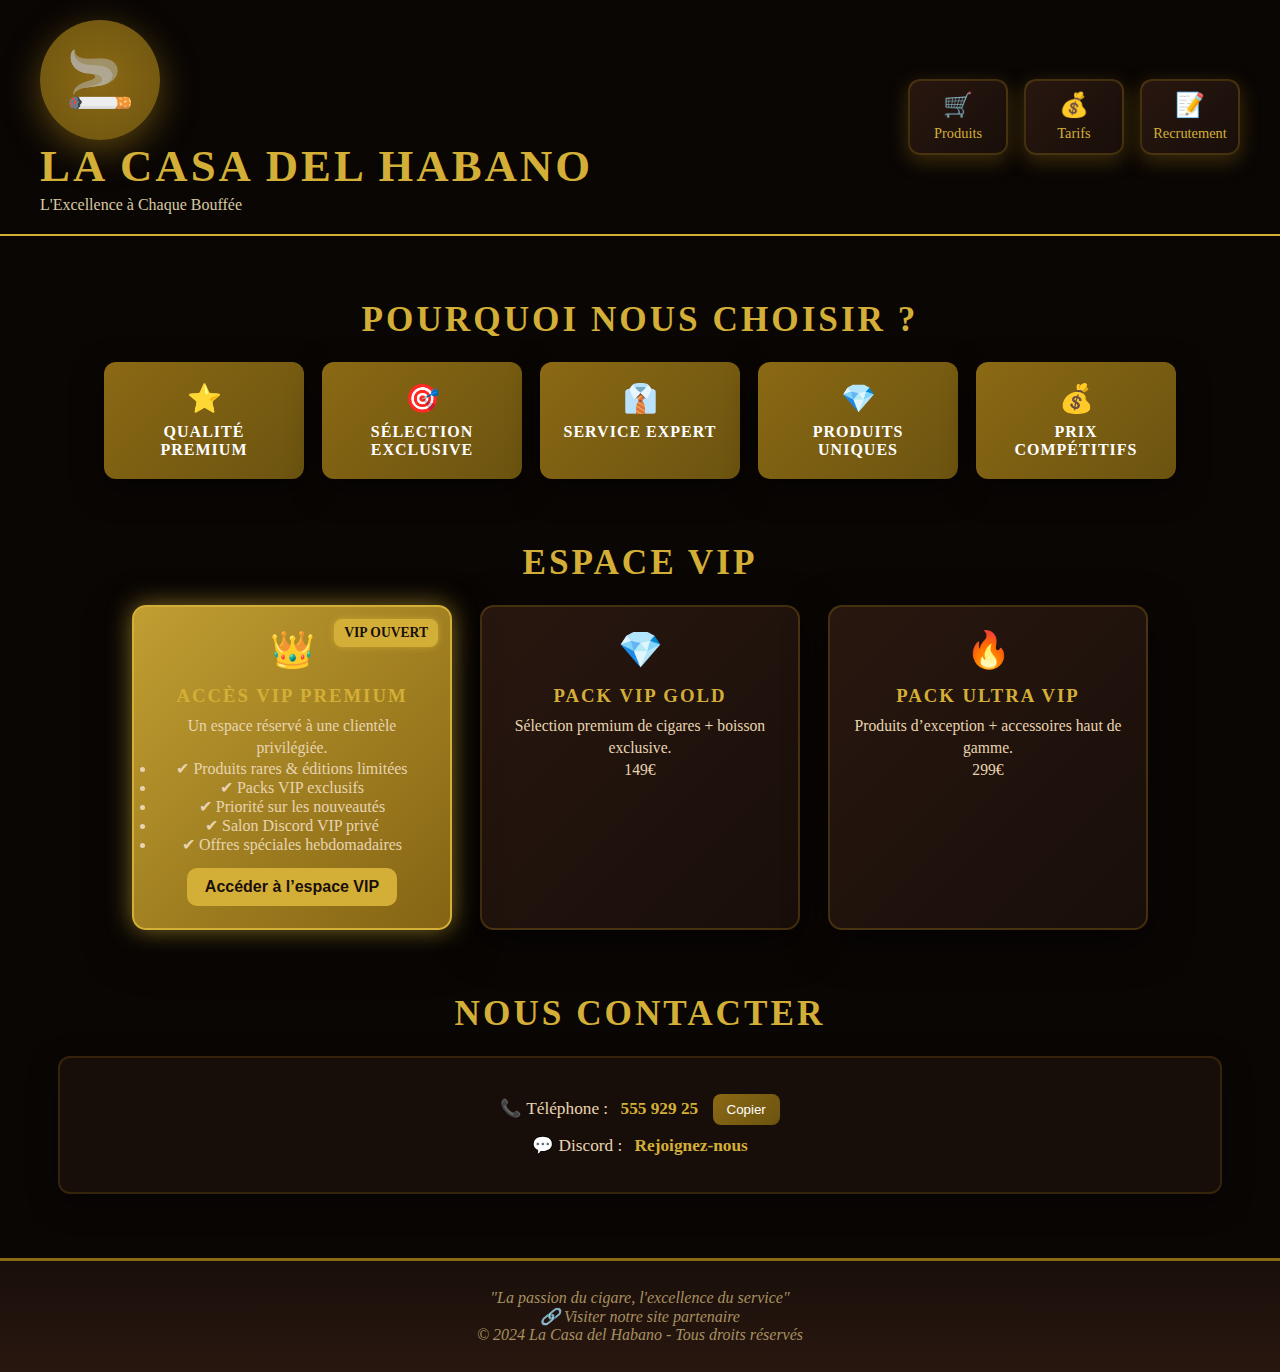
<file: index.html>
<!DOCTYPE html>
<html lang="fr">
<head>
<meta charset="utf-8" />
<meta name="viewport" content="width=device-width,initial-scale=1" />
<title>La Casa del Habano - Accueil</title>
<style>
/* ==================== STYLES GLOBAUX ==================== */
* { margin:0; padding:0; box-sizing:border-box; }
html,body { height:100%; font-family:'Georgia', serif; scroll-behavior: smooth; background:#0a0604; color:#e8d4b0; -webkit-font-smoothing:antialiased; }
a { text-decoration:none; color:inherit; }

/* ==================== HEADER ==================== */
.header-wrap {
  display: flex;
  justify-content: space-between;
  align-items: center;
  padding: 20px 40px;
  position: relative;
  z-index: 1;
  border-bottom: 2px solid #d4af37;
}

.logo { font-size: 56px; width: 120px; height: 120px; border-radius:50%; background: radial-gradient(circle,#8b6914,#6b5310); display:flex; align-items:center; justify-content:center; box-shadow:0 10px 35px rgba(139,105,20,0.6); }
.header-content h1 { font-size:2.8rem; color:#d4af37; text-transform:uppercase; letter-spacing:3px; }
.header-content .lead { font-size:1rem; color:#d9c9a3; max-width:450px; margin-top:4px; }
.nav-cards { display:flex; gap:16px; }
.nav-cards .card { width:100px; padding:10px; border-radius:12px; background: linear-gradient(135deg, rgba(42,24,16,0.95), rgba(26,15,10,0.95)); text-align:center; cursor:pointer; box-shadow:0 6px 20px rgba(139,105,20,0.4); transition: transform .2s, box-shadow .2s; }
.nav-cards .card:hover { transform: translateY(-6px); box-shadow:0 10px 30px rgba(212,175,55,0.6); }
.nav-cards .card .icon { font-size:24px; margin-bottom:4px; }
.nav-cards .card p { font-size:0.9rem; color:#d4af37; margin:0; }

/* ==================== SECTIONS ==================== */
.container { max-width:1200px; margin:64px auto; padding:0 18px; position:relative; z-index:1; }
.section-title { text-align:center; color:#d4af37; font-size:2.2rem; text-transform:uppercase; letter-spacing:3px; margin-bottom:22px; }

/* ==================== CARDS ==================== */
.cards { display:flex; gap:28px; justify-content:center; flex-wrap:wrap; align-items:stretch; }
.card { background: linear-gradient(135deg, rgba(42,24,16,0.95), rgba(26,15,10,0.95)); border:2px solid rgba(139,105,20,0.35); width:320px; padding:22px; border-radius:14px; box-shadow:0 12px 40px rgba(0,0,0,0.6); transition: transform .28s ease, box-shadow .28s ease; cursor:pointer; text-align:center; }
.card:hover { transform: translateY(-10px); box-shadow:0 20px 60px rgba(139,105,20,0.45); }
.card .icon { font-size:36px; margin-bottom:14px; }
.card h3 { color:#d4af37; margin-bottom:8px; text-transform:uppercase; letter-spacing:2px; }
.card p { color:#e8d4b0; font-size:0.98rem; line-height:1.4; }

/* ==================== BENEFITS ==================== */
.benefits { display:flex; gap:18px; flex-wrap:wrap; justify-content:center; margin-top:12px; }
.benefit-card { width:200px; padding:20px; border-radius:12px; background:linear-gradient(135deg,#8b6914,#6b5310); box-shadow:0 10px 30px rgba(0,0,0,0.5); color:#fff; text-align:center; transition: transform .22s ease; cursor:default; }
.benefit-card:hover { transform: translateY(-8px); }
.benefit-card .icon { font-size:28px; margin-bottom:8px; font-weight:700; }
.benefit-card h4 { text-transform:uppercase; font-size:1rem; letter-spacing:1px; }

/* ==================== CONTACT ==================== */
.contact { margin-top:22px; background: rgba(42,24,16,0.45); padding:26px; border-radius:12px; border:2px solid rgba(139,105,20,0.25); text-align:center; box-shadow:0 10px 30px rgba(0,0,0,0.45); }
.contact .line { margin:10px 0; font-size:1.08rem; color:#e8d4b0; }
.contact .highlight { color:#d4af37; font-weight:700; margin-left:8px; }
.copy-btn { background: linear-gradient(135deg,#8b6914,#6b5310); color:#fff; border:none; padding:8px 14px; margin-left:10px; border-radius:8px; cursor:pointer; transition:transform .18s; }
.copy-btn:hover { transform: scale(1.04); }

/* ==================== VIP ==================== */
.vip { position: relative; background: linear-gradient(135deg, rgba(212,175,55,0.9), rgba(139,105,20,0.95)); border:2px solid #d4af37; box-shadow:0 0 25px rgba(212,175,55,0.6),0 15px 45px rgba(0,0,0,0.5); transition: transform .3s ease, box-shadow .3s ease, background .3s ease; }
.vip:hover { transform: translateY(-12px); box-shadow:0 0 40px rgba(212,175,55,0.8),0 20px 60px rgba(0,0,0,0.6); background: linear-gradient(135deg, rgba(255,223,85,0.95), rgba(139,105,20,0.95)); }
.vip-badge { position: absolute; top: 12px; right: 12px; background: #d4af37; color: #1a0f0a; padding:6px 10px; border-radius:8px; font-weight:700; font-size:0.85rem; text-transform:uppercase; box-shadow:0 0 6px rgba(212,175,55,0.7); }
.vip-btn { margin-top:14px; background:#d4af37; color:#1a0f0a; padding:10px 18px; border:none; border-radius:10px; cursor:pointer; font-weight:700; font-size:1rem; transition: transform .2s, box-shadow .2s; }
.vip-btn:hover { transform: translateY(-3px); box-shadow:0 6px 20px rgba(212,175,55,0.7); }

/* ==================== FOOTER ==================== */
footer { margin-top:64px; padding:28px 12px; background: linear-gradient(to top, rgba(42,24,16,0.95), rgba(26,15,10,0.95)); border-top:3px solid #8b6914; color:#a89060; text-align:center; font-style:italic; }

/* ==================== RESPONSIVE ==================== */
@media (max-width:880px){ 
  .header-wrap { flex-direction:column; align-items:flex-start; gap:20px; } 
  .nav-cards { justify-content:flex-start; } 
  .cards { gap:16px; } 
  .card { width:100%; max-width:420px; } 
  .benefit-card { width:80%; max-width:320px; } 
  h1 { font-size:2.2rem; } 
  .lead { font-size:0.95rem; } 
}
</style>
</head>
<body>

<!-- ==================== HEADER ==================== -->
<div class="header-wrap">
  <div class="header-content">
    <div class="logo">🚬</div>
    <h1>La Casa del Habano</h1>
    <p class="lead">L'Excellence à Chaque Bouffée</p>
  </div>
  <div class="nav-cards">
    <div class="card" onclick="location.href='produits.html'"><div class="icon">🛒</div><p>Produits</p></div>
    <div class="card" onclick="location.href='prix.html'"><div class="icon">💰</div><p>Tarifs</p></div>
    <div class="card" onclick="location.href='recrutement.html'"><div class="icon">📝</div><p>Recrutement</p></div>
  </div>
</div>

<!-- ==================== POURQUOI NOUS CHOISIR ==================== -->
<div class="container" id="pourquoi">
  <h2 class="section-title">Pourquoi nous choisir ?</h2>
  <div class="benefits">
    <div class="benefit-card"><div class="icon">⭐</div><h4>Qualité Premium</h4></div>
    <div class="benefit-card"><div class="icon">🎯</div><h4>Sélection Exclusive</h4></div>
    <div class="benefit-card"><div class="icon">👔</div><h4>Service Expert</h4></div>
    <div class="benefit-card"><div class="icon">💎</div><h4>Produits Uniques</h4></div>
    <div class="benefit-card"><div class="icon">💰</div><h4>Prix Compétitifs</h4></div>
  </div>
</div>

<!-- ==================== VIP ==================== -->
<div class="container" id="vip">
  <h2 class="section-title">Espace VIP</h2>
  <div class="cards">
    <div class="card vip">
      <span class="vip-badge">VIP OUVERT</span>
      <div class="icon">👑</div>
      <h3>Accès VIP Premium</h3>
      <p>Un espace réservé à une clientèle privilégiée.</p>
      <ul class="vip-features">
        <li>✔ Produits rares & éditions limitées</li>
        <li>✔ Packs VIP exclusifs</li>
        <li>✔ Priorité sur les nouveautés</li>
        <li>✔ Salon Discord VIP privé</li>
        <li>✔ Offres spéciales hebdomadaires</li>
      </ul>
      <button class="vip-btn" onclick="location.href='vip.html'">Accéder à l’espace VIP</button>
    </div>
    <div class="card vip-pack gold">
      <div class="icon">💎</div>
      <h3>Pack VIP Gold</h3>
      <p>Sélection premium de cigares + boisson exclusive.</p>
      <p class="price">149€</p>
    </div>
    <div class="card vip-pack ultra">
      <div class="icon">🔥</div>
      <h3>Pack Ultra VIP</h3>
      <p>Produits d’exception + accessoires haut de gamme.</p>
      <p class="price">299€</p>
    </div>
  </div>
</div>

<!-- ==================== CONTACT ==================== -->
<div class="container" id="contact">
  <h2 class="section-title">Nous contacter</h2>
  <div class="contact">
    <div class="line">📞 Téléphone : <span id="phone" class="highlight">555 929 25</span>
      <button id="copyBtn" class="copy-btn">Copier</button>
    </div>
    <div id="copyMessage" style="color:#50c878; display:none; margin-top:8px;">Numéro copié !</div>
    <div class="line">💬 Discord : <a class="highlight" href="https://discord.gg/5TChA2kkXt" target="_blank">Rejoignez-nous</a></div>
  </div>
</div>

<footer>
  <p>"La passion du cigare, l'excellence du service"</p>
  <p>🔗 <a href="https://www.google.com" target="_blank">Visiter notre site partenaire</a></p>
  <p>© 2024 La Casa del Habano - Tous droits réservés</p>
</footer>


<script>
// --- Copier le numéro ---
const copyBtn = document.getElementById('copyBtn');
const phoneEl = document.getElementById('phone');
const copyMessage = document.getElementById('copyMessage');
copyBtn.addEventListener('click', async () => {
  const text = phoneEl.textContent.trim();
  if (navigator.clipboard) { await navigator.clipboard.writeText(text); }
  else { const ta=document.createElement('textarea'); ta.value=text; document.body.appendChild(ta); ta.select(); document.execCommand('copy'); document.body.removeChild(ta); }
  copyMessage.style.display='block';
  setTimeout(()=>copyMessage.style.display='none',1800);
});
</script>

</body>
</html>
</file>
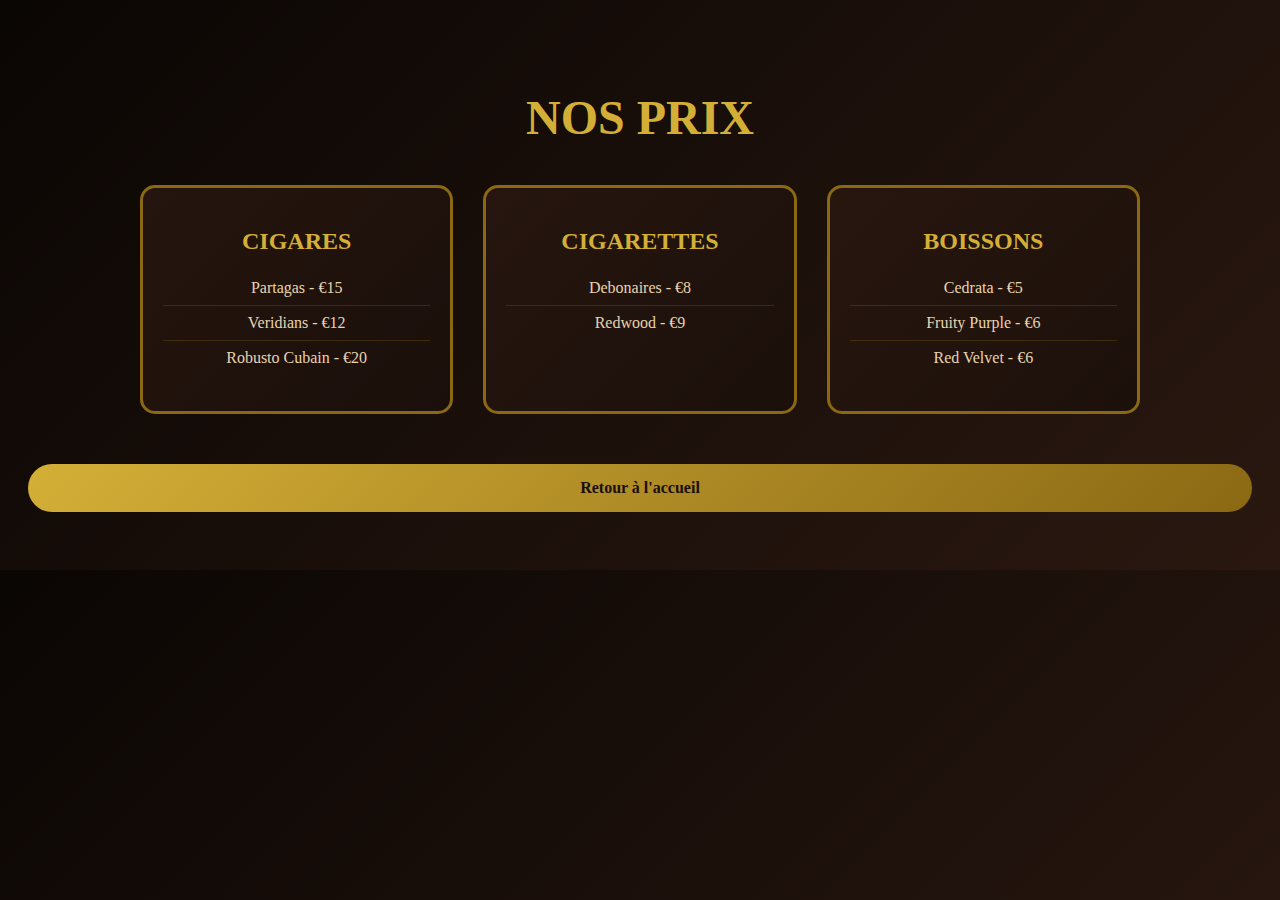
<file: prix.html>
<!DOCTYPE html>
<html lang="fr">
<head>
    <meta charset="UTF-8">
    <meta name="viewport" content="width=device-width, initial-scale=1.0">
    <title>Cigare Casa - Nos Prix</title>
    <style>
        body {
            font-family: 'Georgia', serif;
            background: linear-gradient(135deg, #0a0604, #1a0f0a, #2a1810);
            color: #e8d4b0;
            padding: 50px 20px;
        }
        h1 {
            text-align: center;
            font-size: 3em;
            color: #d4af37;
            margin-bottom: 40px;
            text-transform: uppercase;
        }
        .menu-grid {
            display: grid;
            grid-template-columns: repeat(auto-fit, minmax(250px, 1fr));
            gap: 30px;
            max-width: 1000px;
            margin: 0 auto;
        }
        .menu-card {
            background: linear-gradient(135deg, rgba(42,24,16,0.8), rgba(26,15,10,0.8));
            border: 3px solid #8b6914;
            border-radius: 15px;
            padding: 20px;
            text-align: center;
        }
        .menu-card h2 {
            color: #d4af37;
            margin-bottom: 15px;
            text-transform: uppercase;
        }
        .menu-card ul {
            list-style: none;
            padding: 0;
        }
        .menu-card li {
            padding: 8px 0;
            border-bottom: 1px solid rgba(139,105,20,0.3);
        }
        .menu-card li:last-child {
            border-bottom: none;
        }
        .btn-back {
            display: block;
            text-align: center;
            margin: 50px auto 0;
            background: linear-gradient(135deg, #d4af37, #8b6914);
            color: #1a0f0a;
            padding: 15px 40px;
            border-radius: 50px;
            text-decoration: none;
            font-weight: bold;
            transition: all 0.3s ease;
        }
        .btn-back:hover {
            background: linear-gradient(135deg, #e8c456, #9b7920);
        }
    </style>
</head>
<body>
    <h1>Nos Prix</h1>
    <div class="menu-grid">
        <div class="menu-card">
            <h2>Cigares</h2>
            <ul>
                <li>Partagas - €15</li>
                <li>Veridians - €12</li>
                <li>Robusto Cubain - €20</li>
            </ul>
        </div>
        <div class="menu-card">
            <h2>Cigarettes</h2>
            <ul>
                <li>Debonaires - €8</li>
                <li>Redwood - €9</li>
            </ul>
        </div>
        <div class="menu-card">
            <h2>Boissons</h2>
            <ul>
                <li>Cedrata - €5</li>
                <li>Fruity Purple - €6</li>
                <li>Red Velvet - €6</li>
            </ul>
        </div>
    </div>
    <a href="index.html" class="btn-back">Retour à l'accueil</a>
</body>
</html>
</file>
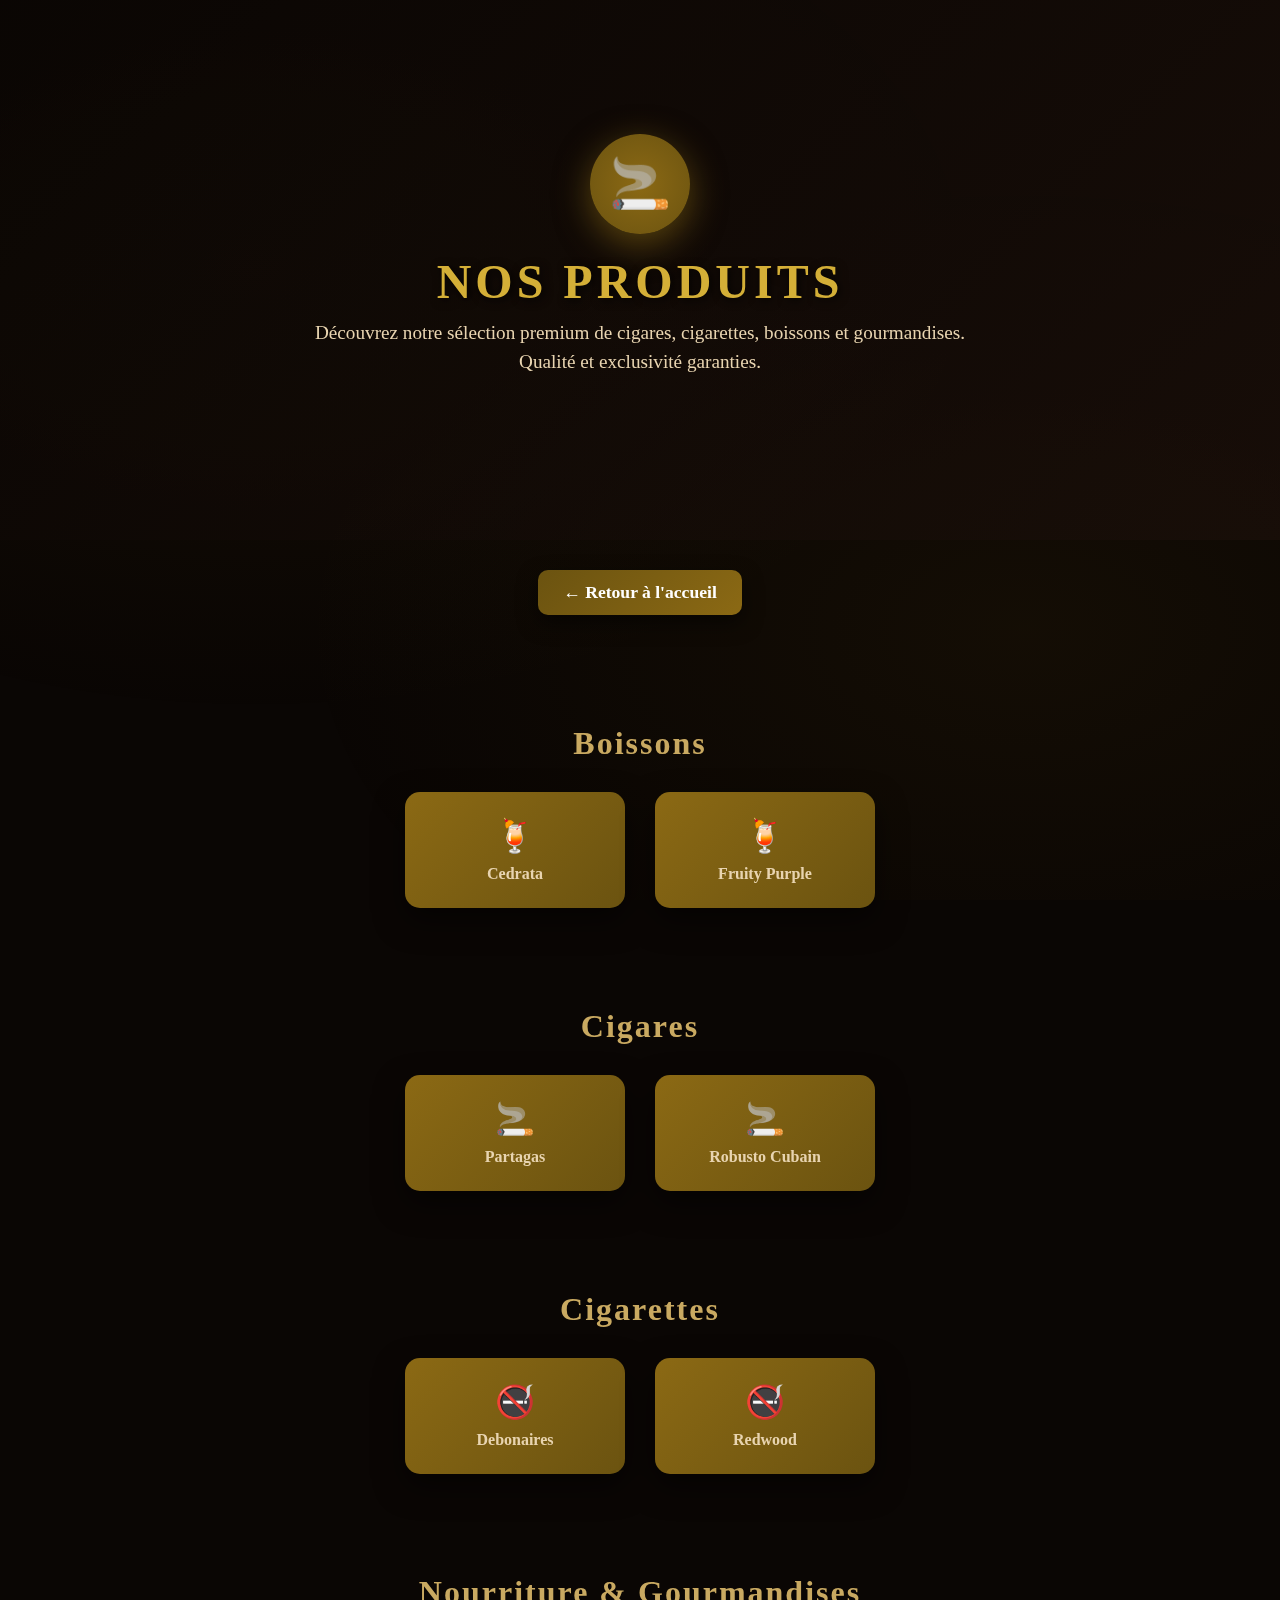
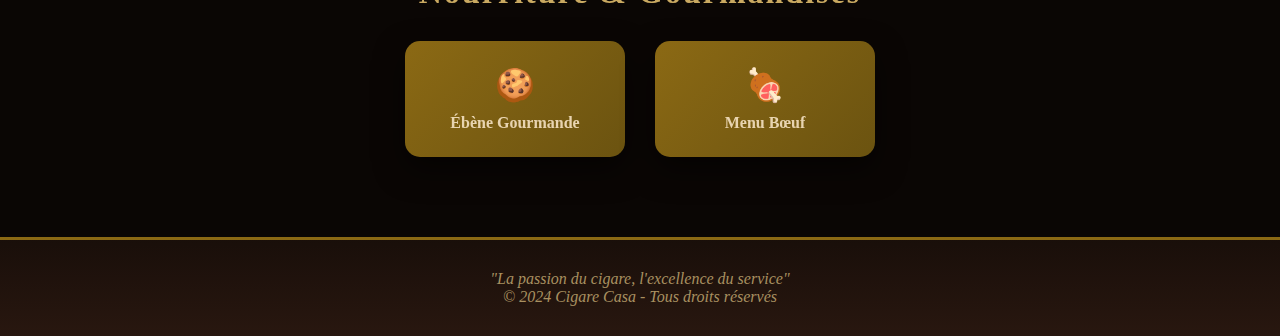
<file: produits.html>
<!DOCTYPE html>
<html lang="fr">
<head>
<meta charset="UTF-8">
<meta name="viewport" content="width=device-width, initial-scale=1.0">
<title>Cigare Casa - Nos Produits</title>
<style>
* { margin:0; padding:0; box-sizing:border-box; }
body { font-family:'Georgia', serif; color:#e8d4b0; background:#0a0604; overflow-x:hidden; scroll-behavior:smooth; }

/* Effet fumée */
body::before {
    content:"";
    position:fixed; top:0; left:0; width:100%; height:100%;
    background:
      radial-gradient(ellipse at 20% 30%, rgba(139,105,20,0.08) 0%, transparent 50%),
      radial-gradient(ellipse at 80% 70%, rgba(139,105,20,0.08) 0%, transparent 50%);
    animation: moveSmoke 20s linear infinite;
    z-index:0;
}
@keyframes moveSmoke {0%{transform:translate(0,0);}50%{transform:translate(50px,50px);}100%{transform:translate(0,0);}}

/* Header */
header { display:flex; flex-direction:column; justify-content:center; align-items:center; height:60vh; text-align:center; position:relative; z-index:1; background:linear-gradient(135deg, rgba(10,6,4,0.8), rgba(26,15,10,0.8)); }
.logo { width:100px; height:100px; background:radial-gradient(circle,#8b6914,#6b5310); border-radius:50%; display:flex; align-items:center; justify-content:center; font-size:50px; box-shadow:0 10px 35px rgba(139,105,20,0.6); margin-bottom:20px; }
h1 { font-size:3em; color:#d4af37; text-transform:uppercase; letter-spacing:4px; text-shadow:2px 2px 10px rgba(0,0,0,0.8); margin-bottom:10px; }
.intro { font-size:1.2em; max-width:700px; margin:0 auto 30px; line-height:1.5; }

/* Bouton retour : conteneur z-index pour passer au-dessus du body::before */
.back-btn-container {
    text-align:center;
    position: relative;
    z-index:2;
}
.back-btn {
    display:inline-block;
    margin:30px auto;
    padding:12px 25px;
    background:linear-gradient(135deg,#6b5310,#8b6914);
    color:#fff;
    border-radius:10px;
    font-size:1.1em;
    font-weight:bold;
    text-decoration:none;
    text-align:center;
    box-shadow:0 8px 20px rgba(0,0,0,0.5);
    transition:0.3s;
}
.back-btn:hover {
    transform:translateY(-5px);
    box-shadow:0 12px 30px rgba(212,175,55,0.6);
}

/* Sections */
section { max-width:1200px; margin:60px auto; padding:20px; position:relative; z-index:1; }
.category { margin-bottom:60px; }
.category h3 { font-size:2em; color:#c9a961; margin-bottom:30px; text-align:center; letter-spacing:2px; }
.products { display:flex; flex-wrap:wrap; justify-content:center; gap:30px; }

/* Cartes produits */
.product-card { 
    background:linear-gradient(135deg,#8b6914,#6b5310); 
    width:220px; 
    padding:25px; 
    border-radius:15px; 
    box-shadow:0 12px 30px rgba(0,0,0,0.5); 
    text-align:center; 
    position:relative; 
    overflow:hidden; 
    cursor:pointer; 
    transition: transform 0.4s ease, box-shadow 0.4s ease;
}
.product-card:hover { 
    transform:translateY(-8px) rotateX(3deg); 
    box-shadow:0 18px 45px rgba(212,175,55,0.6); 
}
.product-card .icon { font-size:2em; margin-bottom:10px; font-weight:bold; transition: transform 0.3s ease; }
.product-card:hover .icon { transform:scale(1.2); }

/* Description hover */
.product-card .desc {
    position:absolute;
    bottom:0;
    left:0;
    width:100%;
    padding:15px;
    background:rgba(0,0,0,0.85);
    color:#fff;
    font-size:0.95em;
    line-height:1.3;
    opacity:0;
    transform:translateY(100%);
    transition: all 0.35s ease;
    border-bottom-left-radius:15px;
    border-bottom-right-radius:15px;
}
.product-card:hover .desc {
    opacity:1;
    transform:translateY(0);
}

/* Footer */
footer { background:linear-gradient(to top, rgba(42,24,16,0.95), rgba(26,15,10,0.95)); border-top:3px solid #8b6914; text-align:center; padding:30px; color:#a89060; font-style:italic; margin-top:60px; }

/* Responsive */
@media(max-width:768px){
    h1 { font-size:2em; }
    .intro { font-size:1em; margin-bottom:20px; }
    .product-card { width:80%; }
}
</style>
</head>
<body>

<header>
    <div class="logo">🚬</div>
    <h1>Nos Produits</h1>
    <p class="intro">Découvrez notre sélection premium de cigares, cigarettes, boissons et gourmandises. Qualité et exclusivité garanties.</p>
</header>

<!-- Bouton retour sécurisé -->
<div class="back-btn-container">
    <a href="index.html" class="back-btn" id="back-btn">← Retour à l'accueil</a>
</div>

<section class="category">
    <h3>Boissons</h3>
    <div class="products">
        <div class="product-card">
            <div class="icon">🍹</div>
            <h4>Cedrata</h4>
            <div class="desc">Une boisson pétillante au goût unique, légèrement sucrée avec des notes d’agrumes.</div>
        </div>
        <div class="product-card">
            <div class="icon">🍹</div>
            <h4>Fruity Purple</h4>
            <div class="desc">Cocktail fruité avec une touche de mystère, parfait pour vos soirées premium.</div>
        </div>
    </div>
</section>

<section class="category">
    <h3>Cigares</h3>
    <div class="products">
        <div class="product-card">
            <div class="icon">🚬</div>
            <h4>Partagas</h4>
            <div class="desc">Cigare cubain traditionnel offrant un goût riche et aromatique, idéal pour les connaisseurs.</div>
        </div>
        <div class="product-card">
            <div class="icon">🚬</div>
            <h4>Robusto Cubain</h4>
            <div class="desc">Cigare intense avec des notes de cacao et de café, un classique à savourer lentement.</div>
        </div>
    </div>
</section>

<section class="category">
    <h3>Cigarettes</h3>
    <div class="products">
        <div class="product-card">
            <div class="icon">🚭</div>
            <h4>Debonaires</h4>
            <div class="desc">Cigarettes légères au goût subtil, parfaites pour une expérience raffinée.</div>
        </div>
        <div class="product-card">
            <div class="icon">🚭</div>
            <h4>Redwood</h4>
            <div class="desc">Cigarettes classiques offrant une saveur douce et équilibrée.</div>
        </div>
    </div>
</section>

<section class="category">
    <h3>Nourriture & Gourmandises</h3>
    <div class="products">
        <div class="product-card">
            <div class="icon">🍪</div>
            <h4>Ébène Gourmande</h4>
            <div class="desc">Cookies chocolat noir intense, pour une pause gourmande et raffinée.</div>
        </div>
        <div class="product-card">
            <div class="icon">🍖</div>
            <h4>Menu Bœuf</h4>
            <div class="desc">Plat savoureux avec viande sélectionnée, idéal pour accompagner vos boissons.</div>
        </div>
    </div>
</section>

<footer>
    <p>"La passion du cigare, l'excellence du service"</p>
    <p>© 2024 Cigare Casa - Tous droits réservés</p>
</footer>

<script>
// Bouton retour : sécurité + clic
document.getElementById("back-btn").addEventListener("click", function(e){
    e.preventDefault(); // stop lien par défaut
    // Forcer redirection même si click normal échoue
    window.location.href = "index.html";
});
</script>

</body>
</html>
</file>
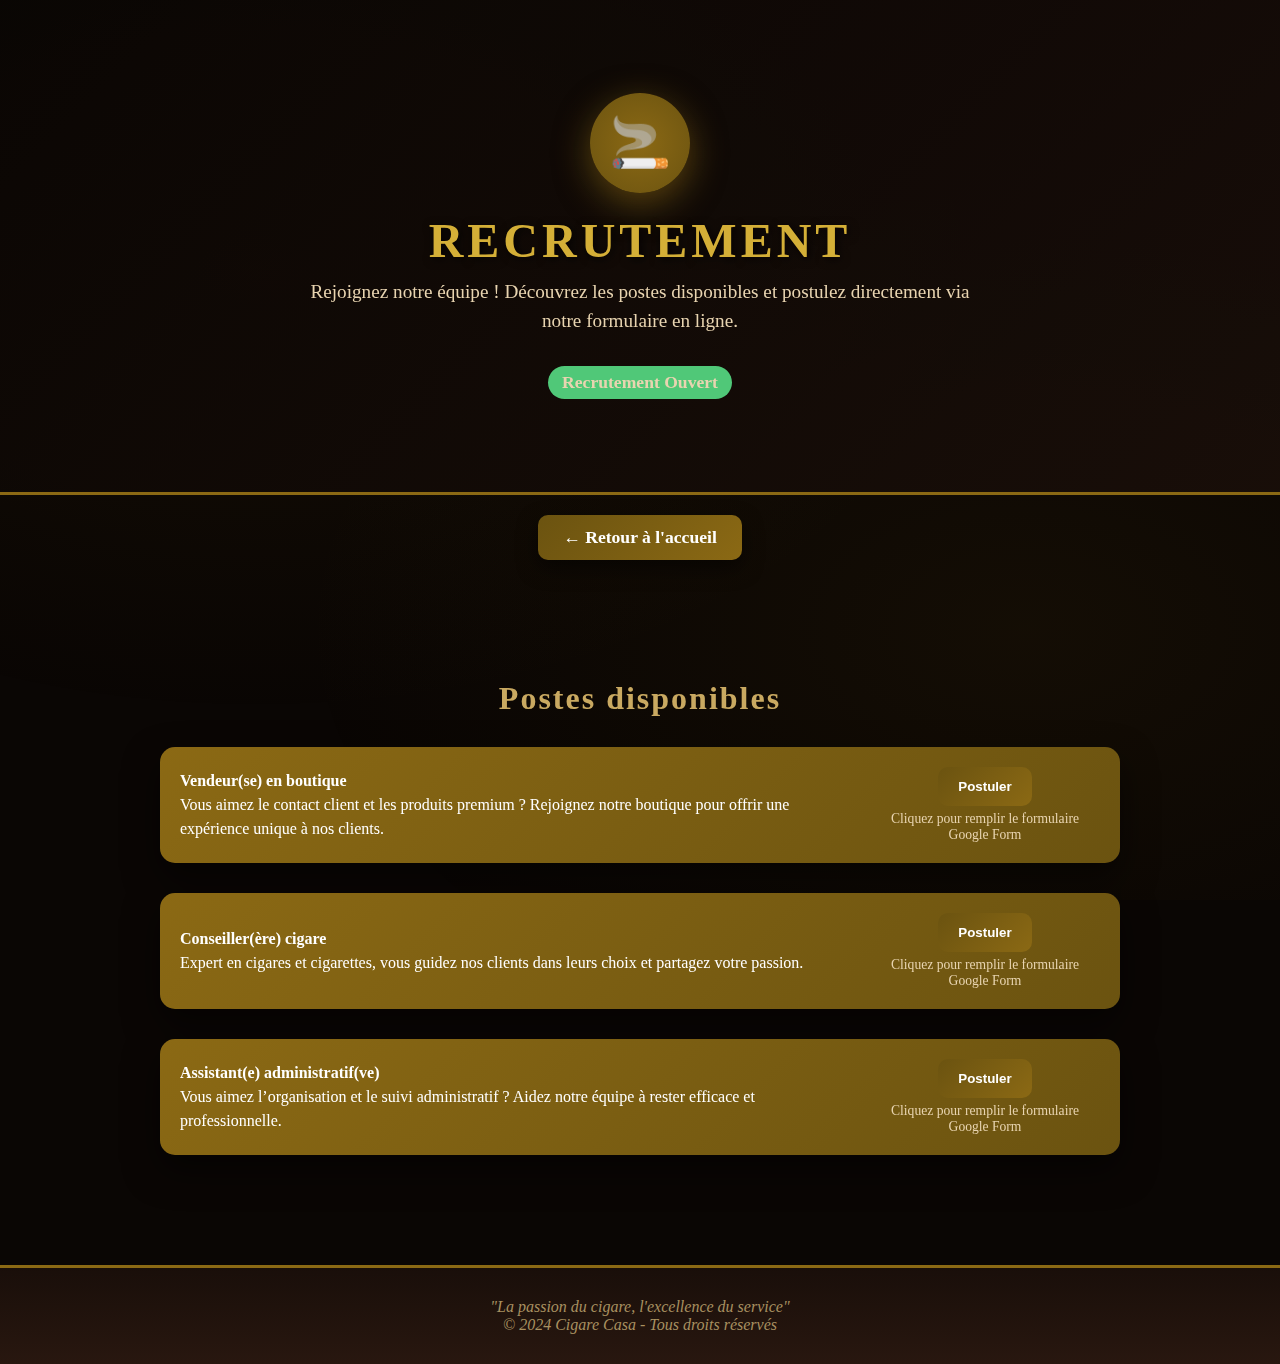
<file: recrutement.html>
<!DOCTYPE html>
<html lang="fr">
<head>
<meta charset="UTF-8">
<meta name="viewport" content="width=device-width, initial-scale=1.0">
<title>Cigare Casa - Recrutement</title>
<style>
* { margin:0; padding:0; box-sizing:border-box; }
body { font-family:'Georgia', serif; color:#e8d4b0; background:#0a0604; overflow-x:hidden; scroll-behavior:smooth; }

/* Effet fumée */
body::before {
    content:"";
    position:fixed; top:0; left:0; width:100%; height:100%;
    background:
      radial-gradient(ellipse at 20% 30%, rgba(139,105,20,0.08) 0%, transparent 50%),
      radial-gradient(ellipse at 80% 70%, rgba(139,105,20,0.08) 0%, transparent 50%);
    animation: moveSmoke 20s linear infinite;
    z-index:0;
}
@keyframes moveSmoke {0%{transform:translate(0,0);}50%{transform:translate(50px,50px);}100%{transform:translate(0,0);}}

/* Header */
header { display:flex; flex-direction:column; justify-content:center; align-items:center; height:55vh; text-align:center; position:relative; z-index:1; background:linear-gradient(135deg, rgba(10,6,4,0.85), rgba(26,15,10,0.85)); border-bottom:3px solid #8b6914;}
.logo { width:100px; height:100px; background:radial-gradient(circle,#8b6914,#6b5310); border-radius:50%; display:flex; align-items:center; justify-content:center; font-size:50px; box-shadow:0 10px 35px rgba(139,105,20,0.6); margin-bottom:20px; }
h1 { font-size:3em; color:#d4af37; text-transform:uppercase; letter-spacing:4px; text-shadow:2px 2px 10px rgba(0,0,0,0.8); margin-bottom:10px; }
.intro { font-size:1.2em; max-width:700px; margin:0 auto 20px; line-height:1.5; }
.status { display:inline-block; padding:6px 14px; border-radius:20px; font-weight:bold; font-size:1.1em; margin-top:10px; }

/* Bouton retour */
.back-btn {
    position: relative;
    z-index: 2;
    display:inline-block;
    margin:20px auto 40px;
    padding:12px 25px;
    background:linear-gradient(135deg,#6b5310,#8b6914);
    color:#fff;
    border-radius:10px;
    font-size:1.1em;
    font-weight:bold;
    text-decoration:none;
    text-align:center;
    box-shadow:0 8px 20px rgba(0,0,0,0.5);
    transition:0.3s;
}
.back-btn:hover { transform:translateY(-5px); box-shadow:0 12px 30px rgba(212,175,55,0.6); }

/* Section */
section { max-width:1000px; margin:60px auto; padding:20px; position:relative; z-index:1; }
.category h3 { font-size:2em; color:#c9a961; margin-bottom:30px; text-align:center; letter-spacing:2px; }

/* Cartes recrutement */
.recruit-card { display:flex; flex-wrap:wrap; align-items:center; justify-content:space-between; background:linear-gradient(135deg,#8b6914,#6b5310); padding:20px; border-radius:15px; box-shadow:0 15px 35px rgba(0,0,0,0.5); margin-bottom:30px; transition: transform 0.3s ease, box-shadow 0.3s ease;}
.recruit-card:hover { transform:translateY(-5px); box-shadow:0 20px 45px rgba(212,175,55,0.7);}
.recruit-info { max-width:70%; color:#fff; font-size:1em; line-height:1.5; }
.apply-section { display:flex; flex-direction:column; align-items:center; text-align:center; max-width:25%; }
.apply-btn { padding:12px 20px; background:linear-gradient(135deg,#6b5310,#8b6914); color:#fff; border:none; border-radius:10px; font-weight:bold; cursor:pointer; margin-bottom:5px; transition:0.3s; }
.apply-btn:hover { transform:translateY(-3px); box-shadow:0 8px 20px rgba(212,175,55,0.6);}
.apply-text { font-size:0.85em; color:#e8d4b0; }

/* Footer */
footer { background:linear-gradient(to top, rgba(42,24,16,0.95), rgba(26,15,10,0.95)); border-top:3px solid #8b6914; text-align:center; padding:30px; color:#a89060; font-style:italic; margin-top:60px; }

/* Responsive */
@media(max-width:768px){
    h1 { font-size:2em; }
    .intro { font-size:1em; margin-bottom:20px; }
    .recruit-card { flex-direction:column; align-items:flex-start; }
    .recruit-info { max-width:100%; margin-bottom:15px; }
    .apply-section { max-width:100%; }
}
</style>
</head>
<body>

<header>
    <div class="logo">🚬</div>
    <h1>Recrutement</h1>
    <p class="intro">Rejoignez notre équipe ! Découvrez les postes disponibles et postulez directement via notre formulaire en ligne.</p>
    <span class="status" id="recruit-status">Recrutement Ouvert</span>
</header>

<!-- Bouton retour fonctionnel -->
<div style="text-align:center; position:relative; z-index:2;">
    <a href="index.html" class="back-btn">← Retour à l'accueil</a>
</div>

<section class="category">
    <h3>Postes disponibles</h3>

    <div class="recruit-card">
        <div class="recruit-info">
            <h4>Vendeur(se) en boutique</h4>
            <p>Vous aimez le contact client et les produits premium ? Rejoignez notre boutique pour offrir une expérience unique à nos clients.</p>
        </div>
        <div class="apply-section">
            <button class="apply-btn" onclick="window.open('https://docs.google.com/forms/d/e/1FAIpQLSeOwjmhqb-xJ60eyIpHkx7NpahBdlp0MGEwq_j-zanudPP-3Q/viewform?usp=dialog','_blank')">Postuler</button>
            <span class="apply-text">Cliquez pour remplir le formulaire Google Form</span>
        </div>
    </div>

    <div class="recruit-card">
        <div class="recruit-info">
            <h4>Conseiller(ère) cigare</h4>
            <p>Expert en cigares et cigarettes, vous guidez nos clients dans leurs choix et partagez votre passion.</p>
        </div>
        <div class="apply-section">
            <button class="apply-btn" onclick="window.open('https://docs.google.com/forms/d/e/1FAIpQLSeOwjmhqb-xJ60eyIpHkx7NpahBdlp0MGEwq_j-zanudPP-3Q/viewform?usp=dialog','_blank')">Postuler</button>
            <span class="apply-text">Cliquez pour remplir le formulaire Google Form</span>
        </div>
    </div>

    <div class="recruit-card">
        <div class="recruit-info">
            <h4>Assistant(e) administratif(ve)</h4>
            <p>Vous aimez l’organisation et le suivi administratif ? Aidez notre équipe à rester efficace et professionnelle.</p>
        </div>
        <div class="apply-section">
            <button class="apply-btn" onclick="window.open('https://docs.google.com/forms/d/e/1FAIpQLSeOwjmhqb-xJ60eyIpHkx7NpahBdlp0MGEwq_j-zanudPP-3Q/viewform?usp=dialog','_blank')">Postuler</button>
            <span class="apply-text">Cliquez pour remplir le formulaire Google Form</span>
        </div>
    </div>
</section>

<footer>
    <p>"La passion du cigare, l'excellence du service"</p>
    <p>© 2024 Cigare Casa - Tous droits réservés</p>
</footer>

<script>
// Gestion du statut du recrutement
const recruitmentOpen = true; // mettre false si fermé
const statusEl = document.getElementById("recruit-status");
if(recruitmentOpen){
    statusEl.textContent = "Recrutement Ouvert";
    statusEl.style.backgroundColor = "#50c878";
} else {
    statusEl.textContent = "Recrutement Fermé";
    statusEl.style.backgroundColor = "#e04b4b";
}
</script>

</body>
</html>
</file>
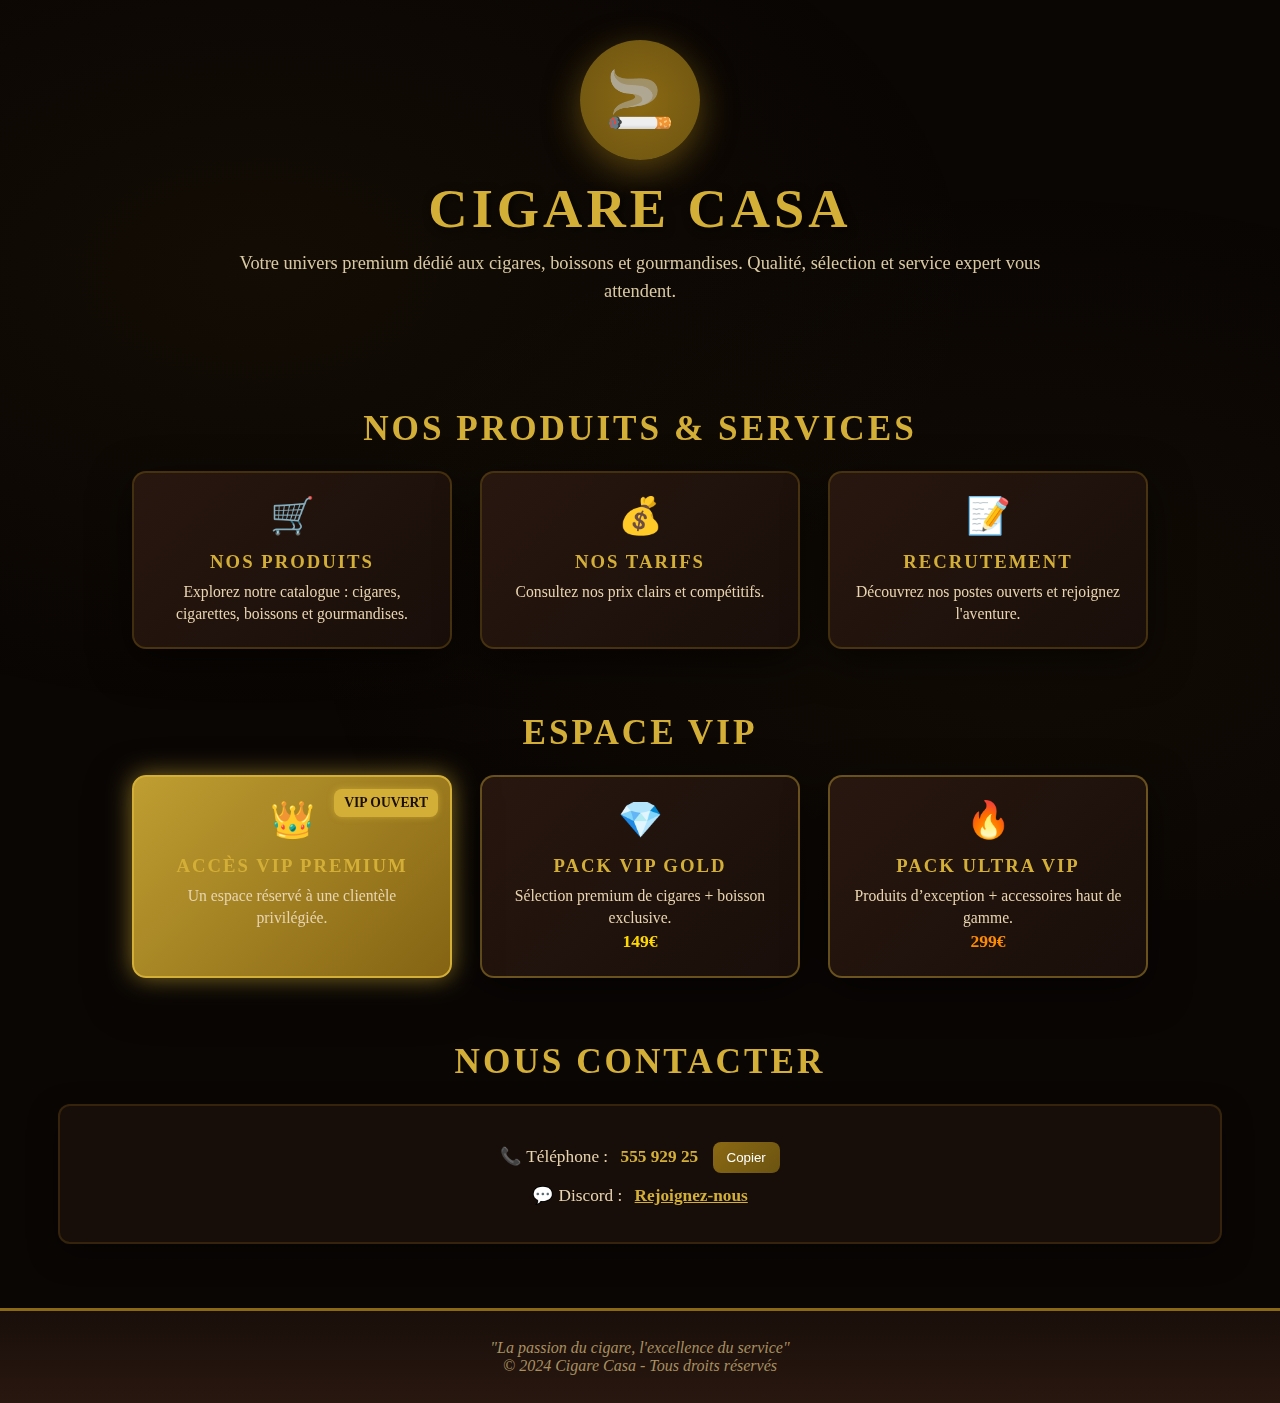
<file: vip.html>
<!DOCTYPE html>
<html lang="fr">
<head>
<meta charset="utf-8" />
<meta name="viewport" content="width=device-width,initial-scale=1" />
<title>Cigare Casa - Accueil</title>
<style>
/* ==================== STYLES GLOBAUX ==================== */
* { margin:0; padding:0; box-sizing:border-box; }
html,body { height:100%; }
body {
  font-family: 'Georgia', serif;
  color: #e8d4b0;
  background: #0a0604;
  overflow-x: hidden;
  -webkit-font-smoothing:antialiased;
  scroll-behavior: smooth;
}
/* ==================== EFFET FUMÉE ANIMÉ ==================== */
body::before{
  content:"";
  position:fixed; inset:0;
  background:
    radial-gradient(ellipse at 20% 30%, rgba(139,105,20,0.07) 0%, transparent 50%),
    radial-gradient(ellipse at 80% 70%, rgba(139,105,20,0.06) 0%, transparent 50%);
  z-index:0;
  pointer-events:none;
  animation: smokeMove 18s linear infinite;
}
@keyframes smokeMove { 0% { transform: translate(0,0); } 50% { transform: translate(60px,40px); } 100% { transform: translate(0,0); } }
/* ==================== HEADER ==================== */
.header-wrap { position:relative; z-index:1; padding:40px 20px; text-align:center; }
.logo { width:120px; height:120px; margin:0 auto 18px; border-radius:50%; background: radial-gradient(circle,#8b6914,#6b5310); display:flex; align-items:center; justify-content:center; box-shadow:0 10px 35px rgba(139,105,20,0.6); font-size:56px; }
h1 { font-size:3.4rem; color:#d4af37; text-transform:uppercase; letter-spacing:4px; text-shadow:2px 2px 10px rgba(0,0,0,0.8); margin-bottom:10px; }
.lead { max-width:820px; margin:0 auto; color:#d9c9a3; font-size:1.15rem; line-height:1.5; }
/* ==================== SECTIONS GLOBALES ==================== */
.container { max-width:1200px; margin:64px auto; padding:0 18px; position:relative; z-index:1; }
.section-title { text-align:center; color:#d4af37; font-size:2.2rem; text-transform:uppercase; letter-spacing:3px; margin-bottom:22px; }
/* ==================== CARDS (produits / tarifs / recrutement) ==================== */
.cards { display:flex; gap:28px; justify-content:center; flex-wrap:wrap; align-items:stretch; }
.card { background: linear-gradient(135deg, rgba(42,24,16,0.95), rgba(26,15,10,0.95)); border:2px solid rgba(139,105,20,0.35); width:320px; padding:22px; border-radius:14px; box-shadow:0 12px 40px rgba(0,0,0,0.6); transition: transform .28s ease, box-shadow .28s ease; cursor:pointer; text-align:center; }
.card:hover { transform: translateY(-10px); box-shadow:0 20px 60px rgba(139,105,20,0.45); }
.card .icon { font-size:36px; margin-bottom:14px; }
.card h3 { color:#d4af37; margin-bottom:8px; text-transform:uppercase; letter-spacing:2px; }
.card p { color:#e8d4b0; font-size:0.98rem; line-height:1.4; }
/* ==================== POURQUOI NOUS CHOISIR (benefits) ==================== */
.benefits { display:flex; gap:18px; flex-wrap:wrap; justify-content:center; margin-top:12px; }
.benefit-card { width:200px; padding:20px; border-radius:12px; background:linear-gradient(135deg,#8b6914,#6b5310); box-shadow:0 10px 30px rgba(0,0,0,0.5); color:#fff; text-align:center; transition: transform .22s ease; cursor:default; }
.benefit-card:hover { transform: translateY(-8px); }
.benefit-card .icon { font-size:28px; margin-bottom:8px; font-weight:700; }
.benefit-card h4 { text-transform:uppercase; font-size:1rem; letter-spacing:1px; }
/* ==================== CONTACT ==================== */
.contact { margin-top:22px; background: rgba(42,24,16,0.45); padding:26px; border-radius:12px; border:2px solid rgba(139,105,20,0.25); text-align:center; box-shadow:0 10px 30px rgba(0,0,0,0.45); }
.contact .line { margin:10px 0; font-size:1.08rem; color:#e8d4b0; }
.contact .highlight { color:#d4af37; font-weight:700; margin-left:8px; }
.copy-btn { background: linear-gradient(135deg,#8b6914,#6b5310); color:#fff; border:none; padding:8px 14px; margin-left:10px; border-radius:8px; cursor:pointer; transition:transform .18s; }
.copy-btn:hover { transform: scale(1.04); }
/* ==================== BOUTON RETOUR EN HAUT ==================== */
#topBtn { display:none; position:fixed; right:24px; bottom:24px; background:#d4af37; color:#1a0f0a; border:none; padding:12px 14px; border-radius:999px; box-shadow:0 10px 30px rgba(139,105,20,0.4); cursor:pointer; z-index:999; transition:transform .18s; }
#topBtn:hover { transform: translateY(-4px); }
/* ==================== FOOTER ==================== */
footer { margin-top:64px; padding:28px 12px; background: linear-gradient(to top, rgba(42,24,16,0.95), rgba(26,15,10,0.95)); border-top:3px solid #8b6914; color:#a89060; text-align:center; font-style:italic; }
/* ==================== VIP ==================== */
.vip { position: relative; background: linear-gradient(135deg, rgba(212,175,55,0.9), rgba(139,105,20,0.95)); border: 2px solid #d4af37; box-shadow: 0 0 25px rgba(212,175,55,0.6), 0 15px 45px rgba(0,0,0,0.5); transition: transform .3s ease, box-shadow .3s ease, background .3s ease; }
.vip:hover { transform: translateY(-12px); box-shadow: 0 0 40px rgba(212,175,55,0.8), 0 20px 60px rgba(0,0,0,0.6); background: linear-gradient(135deg, rgba(255,223,85,0.95), rgba(139,105,20,0.95)); }
.vip-badge { position:absolute; top:12px; right:12px; background:#d4af37; color:#1a0f0a; padding:6px 10px; border-radius:8px; font-weight:700; font-size:0.85rem; text-transform:uppercase; box-shadow:0 0 6px rgba(212,175,55,0.7); }
.vip-btn { margin-top:14px; background:#d4af37; color:#1a0f0a; padding:10px 18px; border:none; border-radius:10px; cursor:pointer; font-weight:700; font-size:1rem; transition: transform .2s, box-shadow .2s; }
.vip-btn:hover { transform: translateY(-3px); box-shadow:0 6px 20px rgba(212,175,55,0.7); }
.vip-pack { border:2px solid rgba(212,175,55,0.4); background:linear-gradient(135deg, rgba(42,24,16,0.95), rgba(26,15,10,0.95)); transition: transform .28s ease, box-shadow .28s ease; }
.vip-pack:hover { transform: translateY(-10px); box-shadow:0 18px 50px rgba(212,175,55,0.5); }
.vip-pack.gold .price { color:#ffd700; font-weight:700; font-size:1.1rem; }
.vip-pack.ultra .price { color:#ff8c00; font-weight:700; font-size:1.1rem; }
/* ==================== RESPONSIVE ==================== */
@media (max-width:880px){ .cards { gap:16px; } .card { width:100%; max-width:420px; } .benefit-card { width:80%; max-width:320px; } h1 { font-size:2.4rem; } .lead { font-size:1rem; padding:0 10px; } }
</style>
</head>
<body>

<!-- HEADER -->
<div class="header-wrap">
  <div class="logo">🚬</div>
  <h1>Cigare Casa</h1>
  <p class="lead">Votre univers premium dédié aux cigares, boissons et gourmandises. Qualité, sélection et service expert vous attendent.</p>
</div>

<!-- NOS PRODUITS, TARIFS & RECRUTEMENT -->
<div class="container" id="produits-tarifs">
  <h2 class="section-title">Nos produits & services</h2>
  <div class="cards" role="list">
    <div class="card" role="listitem" onclick="location.href='produits.html'" aria-label="Voir nos produits">
      <div class="icon">🛒</div><h3>Nos Produits</h3>
      <p>Explorez notre catalogue : cigares, cigarettes, boissons et gourmandises.</p>
    </div>
    <div class="card" role="listitem" onclick="location.href='prix.html'" aria-label="Voir nos tarifs">
      <div class="icon">💰</div><h3>Nos Tarifs</h3>
      <p>Consultez nos prix clairs et compétitifs.</p>
    </div>
    <div class="card" role="listitem" onclick="location.href='recrutement.html'" aria-label="Voir nos offres de recrutement">
      <div class="icon">📝</div><h3>Recrutement</h3>
      <p>Découvrez nos postes ouverts et rejoignez l'aventure.</p>
    </div>
  </div>
</div>

<!-- VIP -->
<div class="container" id="vip">
  <h2 class="section-title">Espace VIP</h2>
  <div class="cards">
    <div class="card vip" onclick="location.href='vip.html'">
      <span class="vip-badge">VIP OUVERT</span>
      <div class="icon">👑</div>
      <h3>Accès VIP Premium</h3>
      <p>Un espace réservé à une clientèle privilégiée.</p>
    </div>
    <div class="card vip-pack gold" onclick="location.href='vip-gold.html'">
      <div class="icon">💎</div><h3>Pack VIP Gold</h3>
      <p>Sélection premium de cigares + boisson exclusive.</p>
      <p class="price">149€</p>
    </div>
    <div class="card vip-pack ultra" onclick="location.href='vip-ultra.html'">
      <div class="icon">🔥</div><h3>Pack Ultra VIP</h3>
      <p>Produits d’exception + accessoires haut de gamme.</p>
      <p class="price">299€</p>
    </div>
  </div>
</div>

<!-- CONTACT -->
<div class="container" id="contact">
  <h2 class="section-title">Nous contacter</h2>
  <div class="contact" role="region" aria-label="Contact">
    <div class="line">📞 Téléphone : <span id="phone" class="highlight">555 929 25</span>
      <button id="copyBtn" class="copy-btn">Copier</button>
    </div>
    <div id="copyMessage" style="color:#50c878; display:none; margin-top:8px;">Numéro copié !</div>
    <div class="line" style="margin-top:12px;">💬 Discord : <a class="highlight" href="https://discord.gg/5TChA2kkXt" target="_blank">Rejoignez-nous</a></div>
  </div>
</div>

<!-- BOUTON RETOUR EN HAUT -->
<button id="topBtn" title="Retour en haut">↑</button>

<!-- FOOTER -->
<footer>
  <p>"La passion du cigare, l'excellence du service"</p>
  <p>© 2024 Cigare Casa - Tous droits réservés</p>
</footer>

<script>
// Copier le numéro
const copyBtn = document.getElementById('copyBtn');
const phoneEl = document.getElementById('phone');
const copyMessage = document.getElementById('copyMessage');
copyBtn.addEventListener('click', async () => {
  const text = phoneEl.textContent.trim();
  if (!navigator.clipboard) {
    const ta = document.createElement('textarea');
    ta.value = text;
    document.body.appendChild(ta);
    ta.select();
    try { document.execCommand('copy'); showCopyMsg(); } catch(e){ alert('Impossible de copier'); }
    document.body.removeChild(ta);
    return;
  }
  try { await navigator.clipboard.writeText(text); showCopyMsg(); } catch(e){ alert('Impossible de copier'); }
});
function showCopyMsg(){ copyMessage.style.display='block'; setTimeout(()=>copyMessage.style.display='none',1800); }

// Bouton retour en haut
const topBtn = document.getElementById('topBtn');
window.addEventListener('scroll',()=>{ const sc=window.scrollY||document.documentElement.scrollTop; topBtn.style.display=sc>300?'block':'none'; });
topBtn.addEventListener('click',()=>window.scrollTo({top:0,behavior:'smooth'}));

// Accessibilité clavier
document.querySelectorAll('.card').forEach(c=>{ c.tabIndex=0; c.addEventListener('keypress',e=>{ if(e.key==='Enter'||e.key===' ') c.click(); }); });
</script>
</body>
</html>
</file>
